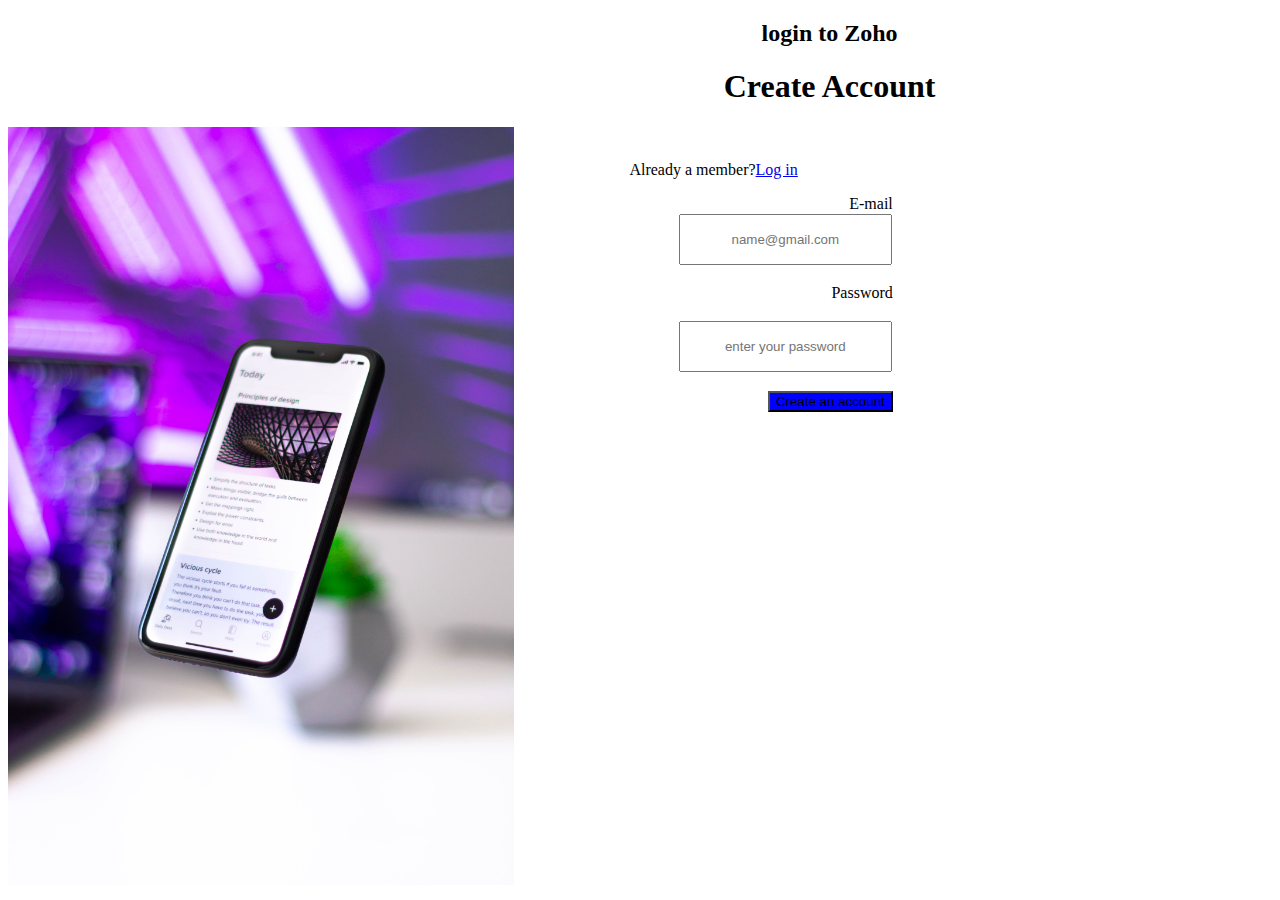
<file: index.html>
<!DOCTYPE html>
<html lang="en">
<head>
    <meta charset="UTF-8">
    <meta http-equiv="X-UA-Compatible" content="IE=edge">
    <meta name="viewport" content="width=device-width, initial-scale=1.0">
    <title>Website Log in</title>
    <link rel="stylesheet" href="style.css">
    <style>
/*         
        form{
        text-align: center;
        margin-left: 30%;

        }
        input{
            padding: 1rem;
            margin: 1px;
            text-align: center ;

        }
        .heading{
            text-align: center;
        margin-left: 30%;
        }
        #button{
            background-color: blue;
            text-decoration: white;
        }
        p{
            margin-right: 95px;
        }
        #image{
          padding: 10%;  
          display: grid;
          height: 90%;
          width:50% ;

        } */
     
        


    </style>

</head>
<body>
   
    <h2 class="heading"> login to Zoho</h2>
     <h1 class="heading">Create Account</h1>

     <div class="all">

        <img src="images/neww.jpg" id="image">
        
        <form class="form">
            <br>
            <p>Already a member?<a href="login.html">Log in</a></p>
            <label>E-mail</label>
            <br>
            <input type = "email" placeholder="name@gmail.com">
            <br>
            <br>
        
            <label>Password</label>
            <br>
            <br>
            <input type = "text" placeholder="enter your password">
            <br>
            <br>
            <button id="button">Create an account</button>
            
            </form>

     </div>
    
     

   
    

   
</body>
</html>
</file>
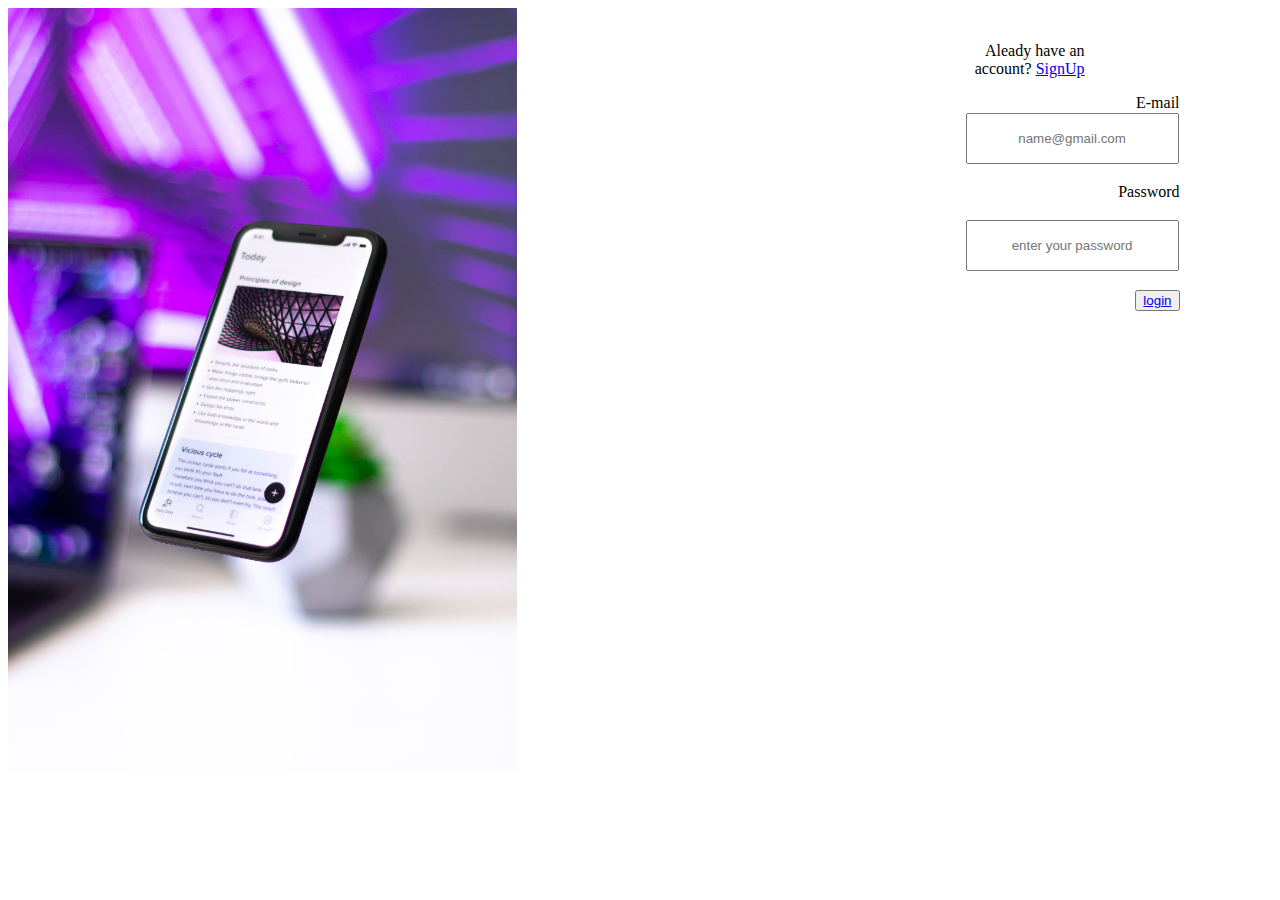
<file: login.html>
<!DOCTYPE html>
<html lang="en">
<head>
    <meta charset="UTF-8">
    <meta http-equiv="X-UA-Compatible" content="IE=edge">
    <meta name="viewport" content="width=device-width, initial-scale=1.0">
    <title>Login</title>
    <link rel="stylesheet" href="style.css">
    <style>
        
        
        /* form{
        text-align: center;
        margin-left: 30%;

        }
        input{
            padding: 1rem;
            margin: 1px;
            text-align: center ;

        }
        
        #button{
            background-color: blue;
            text-decoration: white;
        }
        p{
            margin-left: 5%;
        }
     
        
 */

    </style>

</head>
<body>
    <div class="sal">
        <img src="images/neww.jpg" id="image">

    </div>
    
<div class="red"><form>
    
    <br>
    <p>Aleady have an account? <a href="index.html">SignUp</a></p>

    <label>E-mail</label>
    <br>
    <input type = "email" placeholder="name@gmail.com">
    <br>
    <br>

    <label>Password</label>
    <br>
    <br>

    <input type = "text" placeholder="enter your password">
    <br>
    <br>
    <button><a href="tables.html">login<a></button>
    </form>
</div>
   
    

   
</body>
</html>
</file>
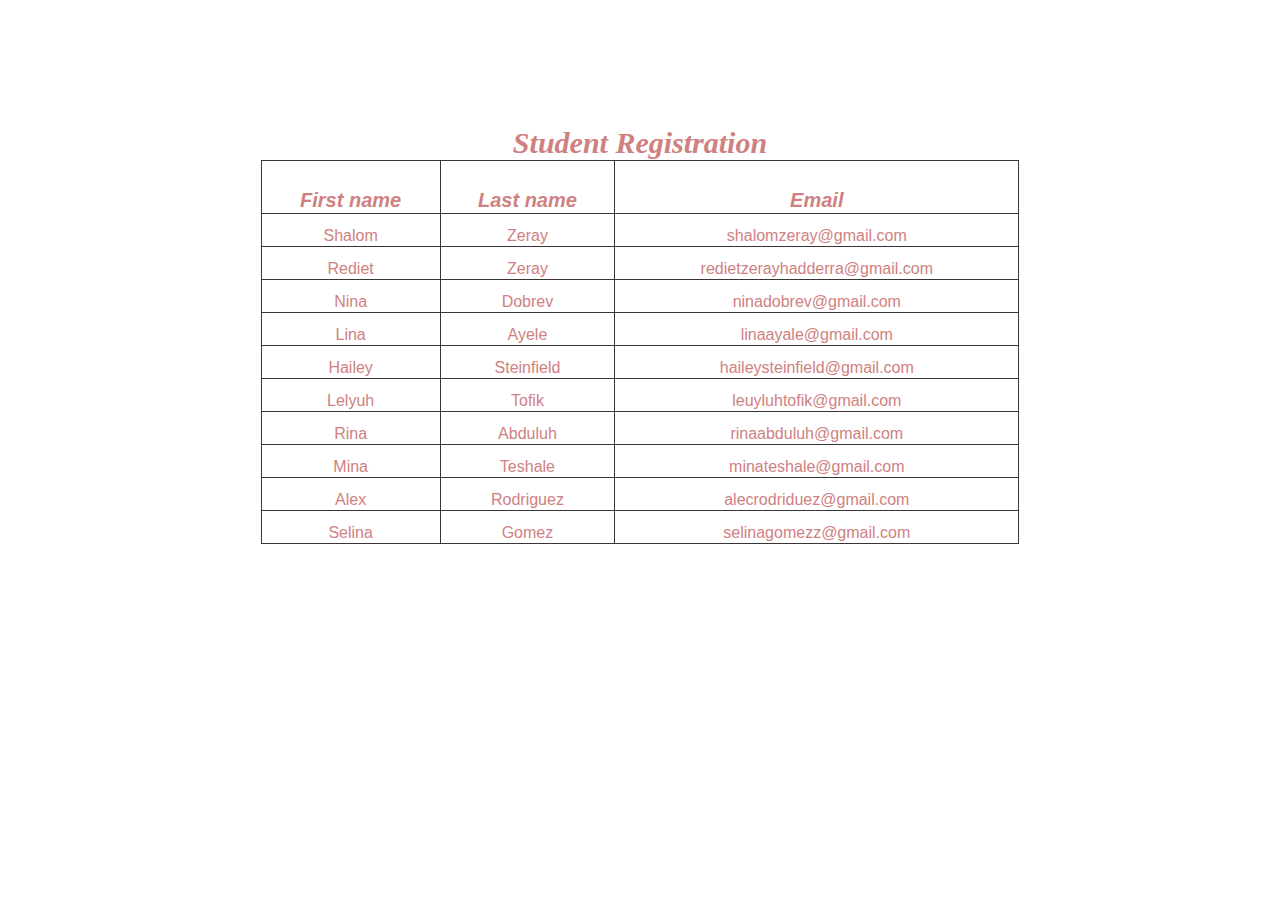
<file: tables.html>
<!DOCTYPE html>
<html lang="en">
<head>
    <meta charset="UTF-8">
    <meta http-equiv="X-UA-Compatible" content="IE=edge">
    <meta name="viewport" content="width=device-width, initial-scale=1.0">
    <title>List</title>
    <style>
        table,th,tr,td{
            border:1px solid rgb(56, 53, 53);
            color: rgb(207, 129, 129);
            text-align: center;
            vertical-align: bottom;
            padding: 1px;
        
        }
           table{
        border-collapse: collapse;
        width: 60%;
        margin-left: 20%;
        margin-top: 10%;
           }
        th{
            height: 50px;
            font-style: italic;
            font-family: Arial, Helvetica, sans-serif;
            font-size: 20px;
        }
        td{
            height: 30px;
            font-family: Arial, Helvetica, sans-serif;

        }
        caption{
            font-size: 30px;
            font-style: italic;
        }
        
    </style>
</head>
<body>
    <table>
        <caption id="caption"><b>Student Registration</b></caption>
        <tr>
            <th>First name</th>
                <th>Last name</th>
                <th>Email</th>
        </tr>
        <tr>
            <td>Shalom</td>
            <td>Zeray</td>
            <td>shalomzeray@gmail.com</td>
        </tr>
        <tr>
            <td>Rediet</td>
            <td>Zeray</td>
            <td>redietzerayhadderra@gmail.com</td>
        </tr>
        <tr>
            <td>Nina</td>
            <td>Dobrev</td>
            <td>ninadobrev@gmail.com</td>
        </tr>
        <tr>
            <td>Lina</td>
            <td>Ayele</td>
            <td>linaayale@gmail.com</td>
        </tr>
        <tr>
            <td>Hailey</td>
            <td>Steinfield</td>
            <td>haileysteinfield@gmail.com</td>
        </tr>
        <tr>
            <td>Lelyuh</td>
            <td>Tofik</td>
            <td>leuyluhtofik@gmail.com</td>
        </tr>
        <tr>
            <td>Rina</td>
            <td>Abduluh</td>
            <td>rinaabduluh@gmail.com</td>
        </tr>
        <tr>
            <td>Mina</td>
            <td>Teshale</td>
            <td>minateshale@gmail.com</td>
        </tr>
        <tr>
            <td>Alex</td>
            <td>Rodriguez</td>
            <td>alecrodriduez@gmail.com</td>
        </tr>
        <tr>
            <td>Selina</td>
            <td>Gomez</td>
            <td>selinagomezz@gmail.com</td>
        </tr>
    </table>
   
</body>
</html>
</file>
<file: style.css>
form{
    text-align:right;
    margin-right: 30%;

    }
    input{
        padding: 1rem;
        margin: 1px;
        text-align: center ;

    }
    .heading{
        text-align: center;
    margin-left: 30%;
    }
    #button{
        background-color: blue;
        text-decoration: white;
    }
    p{
        margin-right: 95px;
    }
    #image{
      
      height: 40%;
      width:40% ;
      display: grid;
      align-items: center;
      grid-template-columns: max-content;


      
    
    }
    .body{
        text-align: right;
    }
    .all{
        display: flex;
        justify-content: space-between;
    }
    .sal{
        float: left;
        position: absolute;
    }
    .red{
        float: right;
        
    }
</file>
